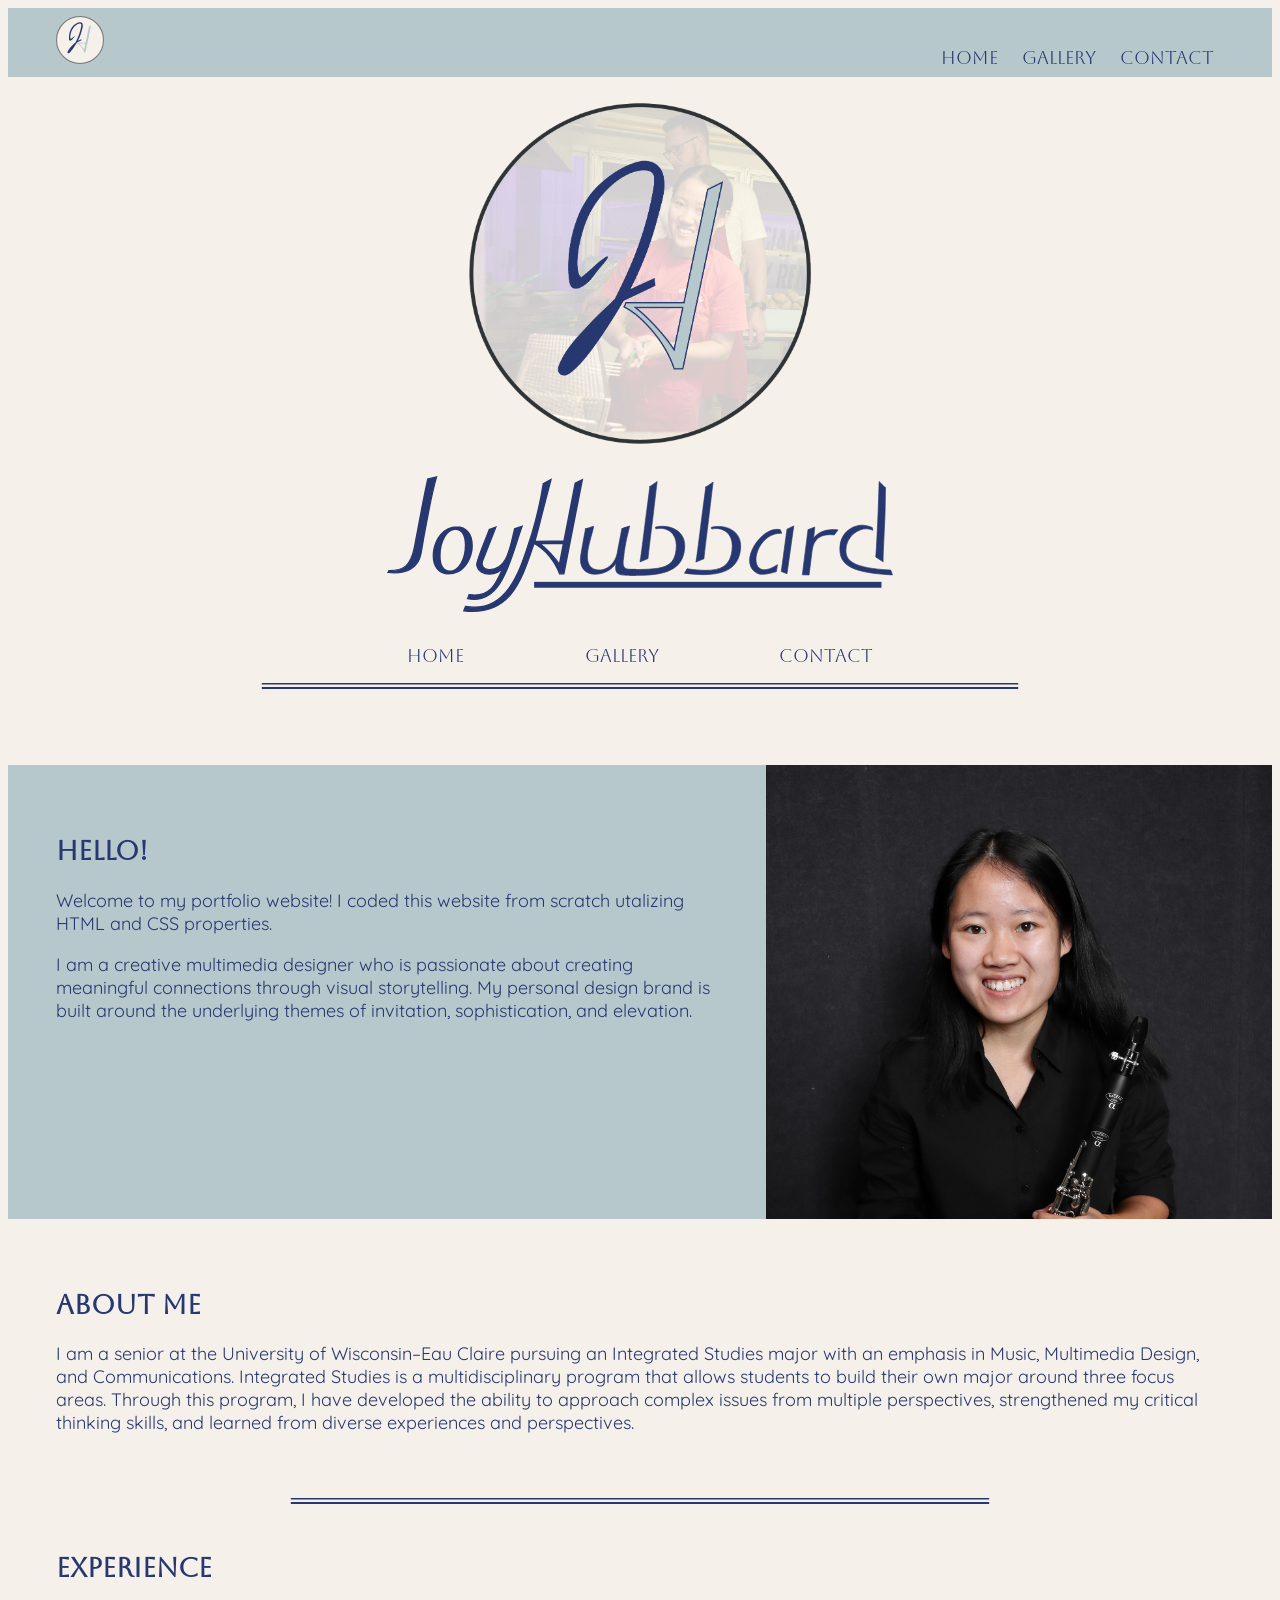
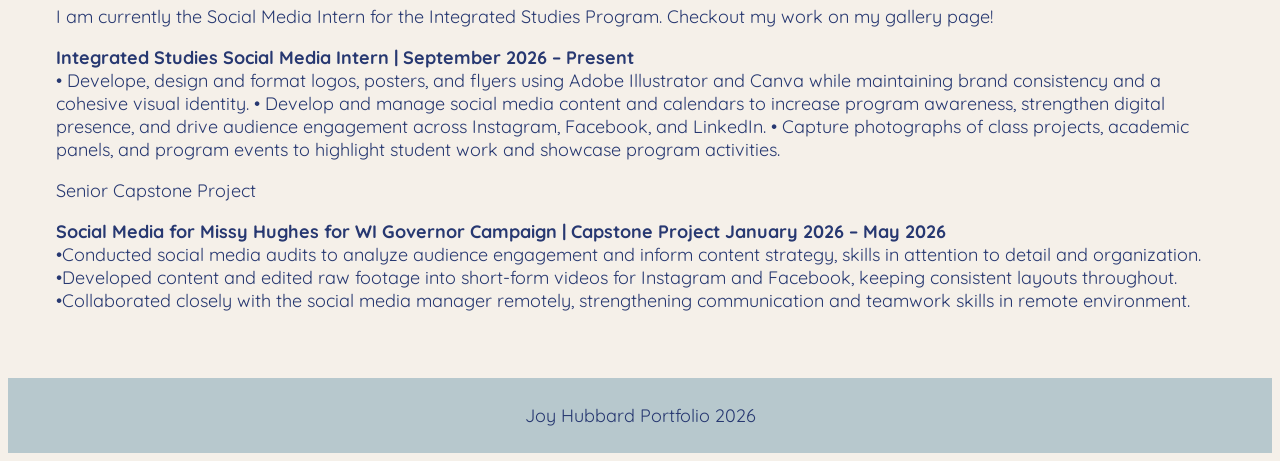
<file: index.html>
<!DOCTYPE html>
<html lang="en">
<head>
    <meta charset="UTF-8">
    <meta name="viewport" content="width=device-width, initial-scale=1.0">
    <title>Joy Hubbard Portfolio</title>

    <link rel="stylesheet" href="styles.css">
    <link rel="preconnect" href="https://fonts.googleapis.com">
<link rel="preconnect" href="https://fonts.gstatic.com" crossorigin>
<link href="https://fonts.googleapis.com/css2?family=Aboreto&display=swap" rel="stylesheet">

 <link rel="preconnect" href="https://fonts.googleapis.com">
<link rel="preconnect" href="https://fonts.gstatic.com" crossorigin>
<link href="https://fonts.googleapis.com/css2?family=Aboreto&family=Quicksand:wght@300..700&display=swap" rel="stylesheet">

<link rel="icon" type="image/png" href="/images/favicon-96x96.png" sizes="96x96">
<link rel="icon" type="image/svg+xml" href="/images/favicon.svg">
<link rel="shortcut icon" href="/images/favicon.ico">
<link rel="apple-touch-icon" sizes="180x180" href="/images/apple-touch-icon.png">
<meta name="apple-mobile-web-app-title" content="JoyH">
<link rel="manifest" href="/images/site.webmanifest">

</head>
<body>
    <header>
        
        
        <img src="images/JH-background.svg" alt="JH logo" class="JH-logo">
        

    <div>
        <nav>
            <a href="index.html">Home</a>
            <a href="gallery.html">Gallery</a>
            <a href="contact.html">Contact</a>
        
        </nav>
    </div>
    
    </header>

    <main>
        <section class="title">
        
            <img src="images/JHlogo-picture.svg" alt="JH logo" class="name2">        

            <img src="images/name-blue.svg" alt="joyhubbard" class="name">

        <nav class="hnav">
            <a href="index.html" class="ah">Home</a>
            <a href="gallery.html" class="ah">Gallery</a>
            <a href="contact.html" class="ah">Contact</a>
        
        </nav>

            <img src="images/lines.svg" alt="lines" class="lines">

        </section>


<div class="grid-container">
    <div class="column">
        <h2>Hello!</h2>
                <p>Welcome to my portfolio website! I coded this website from scratch utalizing HTML and CSS properties.</p>

                <p>I am a creative multimedia designer who is passionate about creating meaningful connections through visual storytelling. My personal design brand is built around the underlying themes of invitation, sophistication, and elevation.</p>
    </div>

    <div class="column2">
         <img src="images/profile-photo.JPG" alt="joyhubbard" class="pfp">
    </div>

</div>

<div class="Aboutme">

    <h2>About me</h2>
     <p>I am a senior at the University of Wisconsin–Eau Claire pursuing an Integrated Studies major with an emphasis in Music, Multimedia Design, and Communications. Integrated Studies is a multidisciplinary program that allows students to build their own major around three focus areas. Through this program, I have developed the ability to approach complex issues from multiple perspectives, strengthened my critical thinking skills, and learned from diverse experiences and perspectives.</p>

    <img src="images/lines.svg" alt="lines" class="lines2">

    <h2>Experience</h2>
    <p>I am currently the Social Media Intern for the Integrated Studies Program. Checkout my work on my gallery page!<p>
        
    <p><strong>Integrated Studies Social Media Intern | September 2026 – Present</strong><br>
        • Develope, design and format logos, posters, and flyers using Adobe Illustrator and Canva while maintaining brand
        consistency and a cohesive visual identity.
        • Develop and manage social media content and calendars to increase program awareness, strengthen
        digital presence, and drive audience engagement across Instagram, Facebook, and LinkedIn.
        • Capture photographs of class projects, academic panels, and program events to highlight student work
        and showcase program activities.
       </p>
        
        <p>Senior Capstone Project</p>

        <p><strong>Social Media for Missy Hughes for WI Governor Campaign | Capstone Project
        January 2026 – May 2026</strong><br>
        •Conducted social media audits to analyze audience engagement and inform content strategy, skills in attention to detail and organization.
        •Developed content and edited raw footage into short-form videos for Instagram and Facebook, keeping consistent layouts throughout.
        •Collaborated closely with the social media manager remotely, strengthening communication and teamwork skills in remote environment. 
        </p>
</div>

    </main>

    <footer>
        <p>Joy Hubbard Portfolio 2026</p>
    </footer>

    
</body>
</html>
</file>
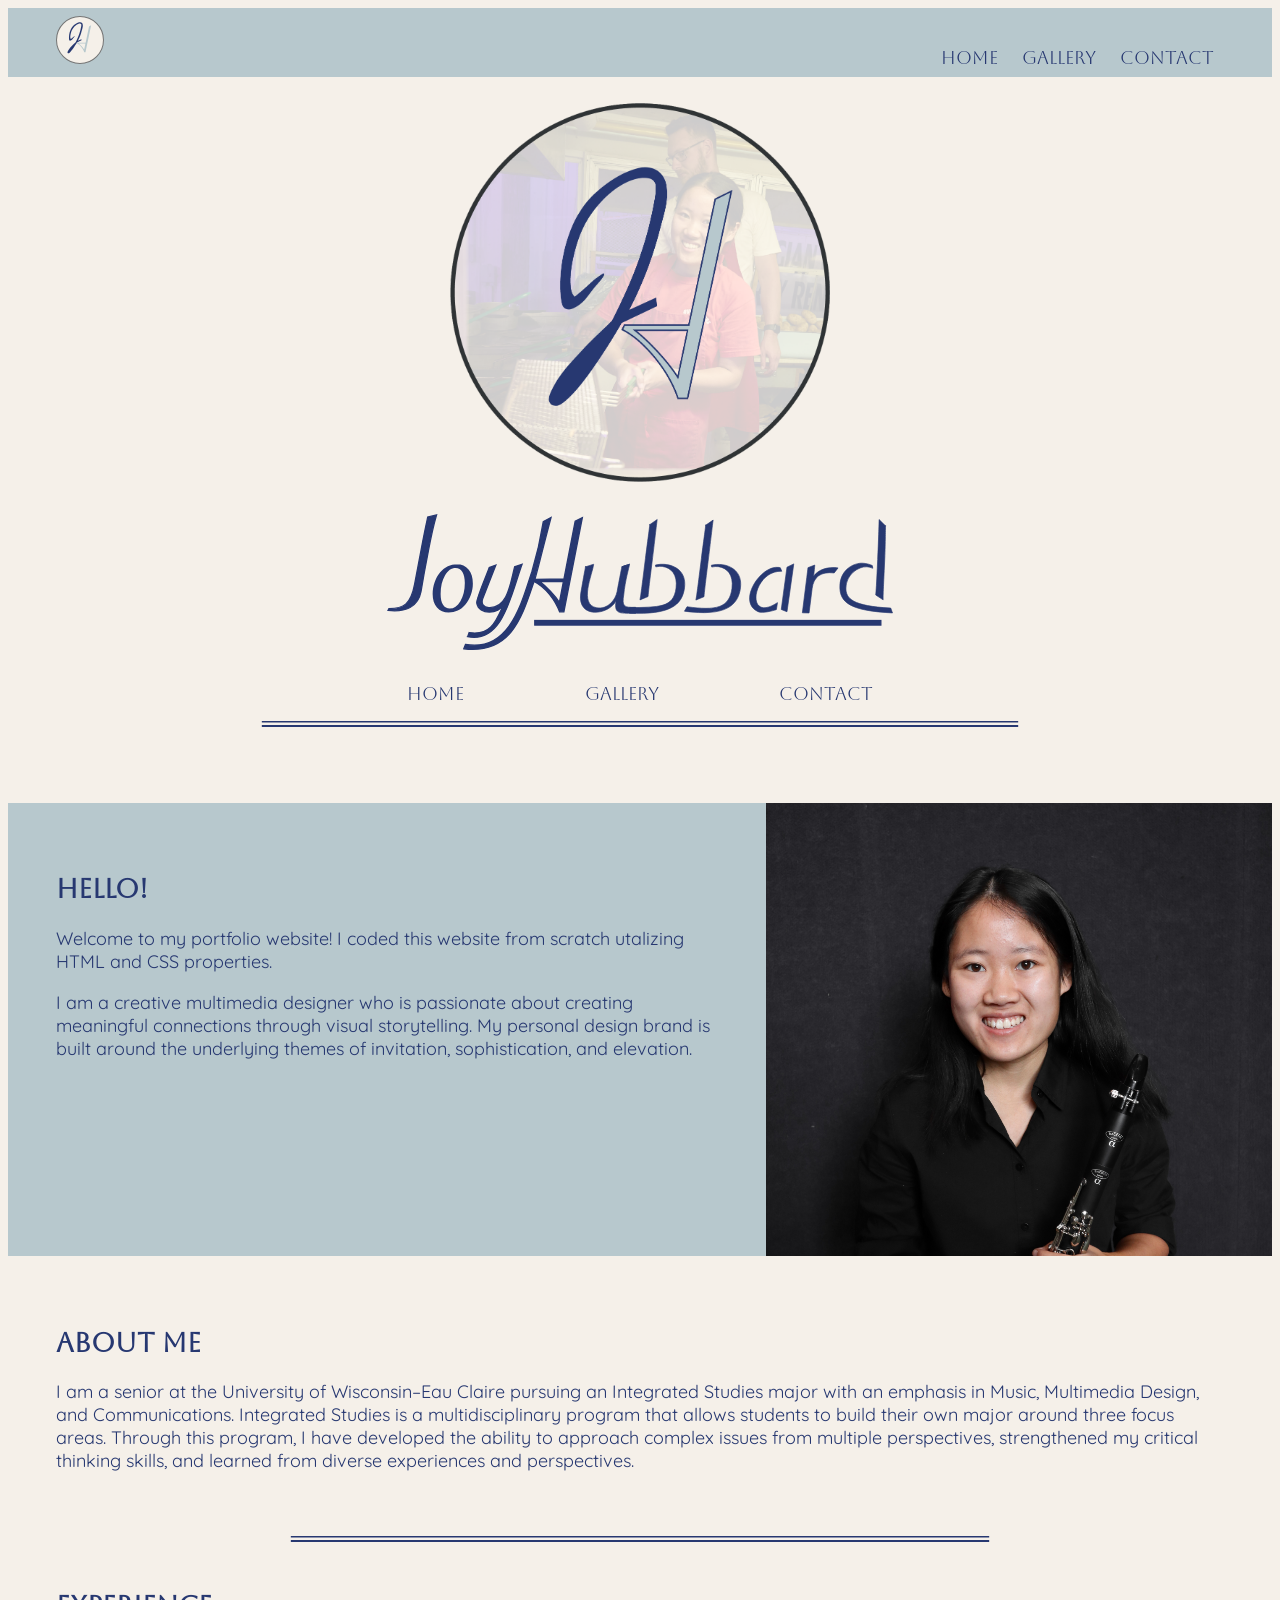
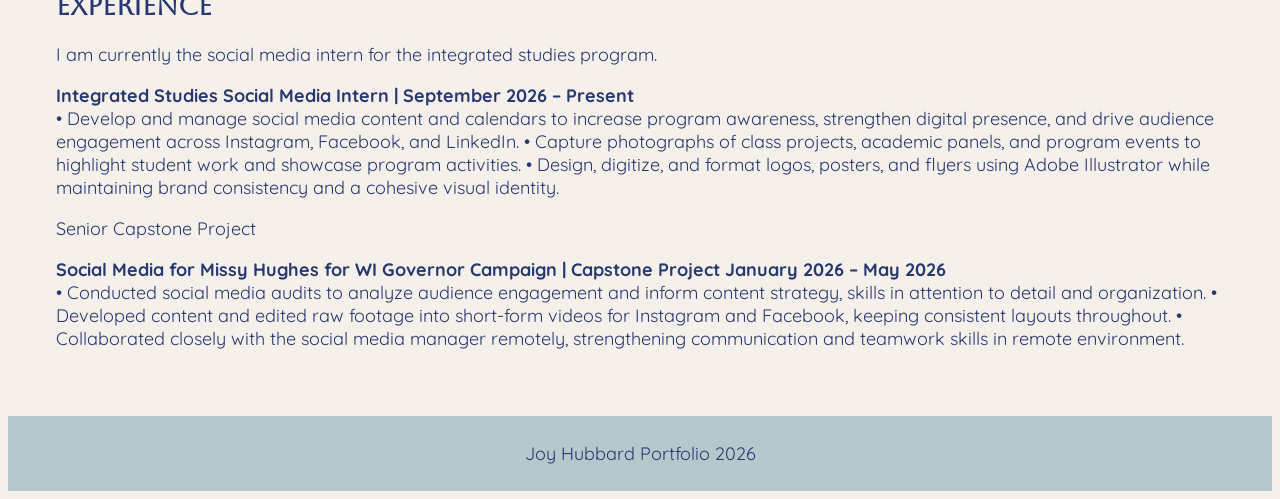
<file: joy-hubbard-portoflio/index.html>
<!DOCTYPE html>
<html lang="en">
<head>
    <meta charset="UTF-8">
    <meta name="viewport" content="width=device-width, initial-scale=1.0">
    <title>Joy Hubbard Portfolio</title>

    <link rel="stylesheet" href="styles.css">
    <link rel="preconnect" href="https://fonts.googleapis.com">
<link rel="preconnect" href="https://fonts.gstatic.com" crossorigin>
<link href="https://fonts.googleapis.com/css2?family=Aboreto&display=swap" rel="stylesheet">

 <link rel="preconnect" href="https://fonts.googleapis.com">
<link rel="preconnect" href="https://fonts.gstatic.com" crossorigin>
<link href="https://fonts.googleapis.com/css2?family=Aboreto&family=Quicksand:wght@300..700&display=swap" rel="stylesheet">

</head>
<body>
    <header>
        
        
        <img src="images/JH-background.svg" alt="JH logo" class="JH-logo">
        

    <div>
        <nav>
            <a href="index.html">Home</a></li>
            <a href="gallery.html">Gallery</a></li>
            <a href="contact.html">Contact</a></li>
        
        </nav></div>
    </header>

    <main>
        <section class="title">
        
            <img src="images/JHlogo-picture.svg" alt="JH logo" class="name2">        

            <img src="images/name-blue.svg" alt="joyhubbard" class="name">

        <nav class="hnav">
            <a href="index.html" class="ah">Home</a></li>
            <a href="gallery.html" class="ah">Gallery</a></li>
            <a href="contact.html" class="ah">Contact</a></li>
        
        </nav>

            <img src="images/lines.svg" alt="lines" class="lines">

        </section>


<div class="grid-container">
    <div class="column">
        <h2>Hello!</h2>
                <p>Welcome to my portfolio website! I coded this website from scratch utalizing HTML and CSS properties.</p>

                <p>I am a creative multimedia designer who is passionate about creating meaningful connections through visual storytelling. My personal design brand is built around the underlying themes of invitation, sophistication, and elevation.</p>
    </div>

    <div class="column2">
         <img src="images/profile-photo.JPG" alt="joyhubbard" class="pfp">
    </div>

</div>

<div class="Aboutme">

    <h2>About me</h2>
     <p>I am a senior at the University of Wisconsin–Eau Claire pursuing an Integrated Studies major with an emphasis in Music, Multimedia Design, and Communications. Integrated Studies is a multidisciplinary program that allows students to build their own major around three focus areas. Through this program, I have developed the ability to approach complex issues from multiple perspectives, strengthened my critical thinking skills, and learned from diverse experiences and perspectives.</p>

    <img src="images/lines.svg" alt="lines" class="lines2">

    <h2>Experience</h2>
    <p>I am currently the social media intern for the integrated studies program.<p>
        
    <p><strong>Integrated Studies Social Media Intern | September 2026 – Present</strong><br>
        • Develop and manage social media content and calendars to increase program awareness, strengthen
        digital presence, and drive audience engagement across Instagram, Facebook, and LinkedIn.
        • Capture photographs of class projects, academic panels, and program events to highlight student work
        and showcase program activities.
        • Design, digitize, and format logos, posters, and flyers using Adobe Illustrator while maintaining brand
        consistency and a cohesive visual identity.</p>
        
        <p>Senior Capstone Project</p>

        <strong>Social Media for Missy Hughes for WI Governor Campaign | Capstone Project
        January 2026 – May 2026</strong><br>
        •	Conducted social media audits to analyze audience engagement and inform content strategy, skills in attention to detail and organization.
        •	Developed content and edited raw footage into short-form videos for Instagram and Facebook, keeping consistent layouts throughout.
        •	Collaborated closely with the social media manager remotely, strengthening communication and teamwork skills in remote environment. 
        </p>
</div>

    </main>

    <footer>
        <p>Joy Hubbard Portfolio 2026</p>
    </footer>

    
</body>
</html>
</file>
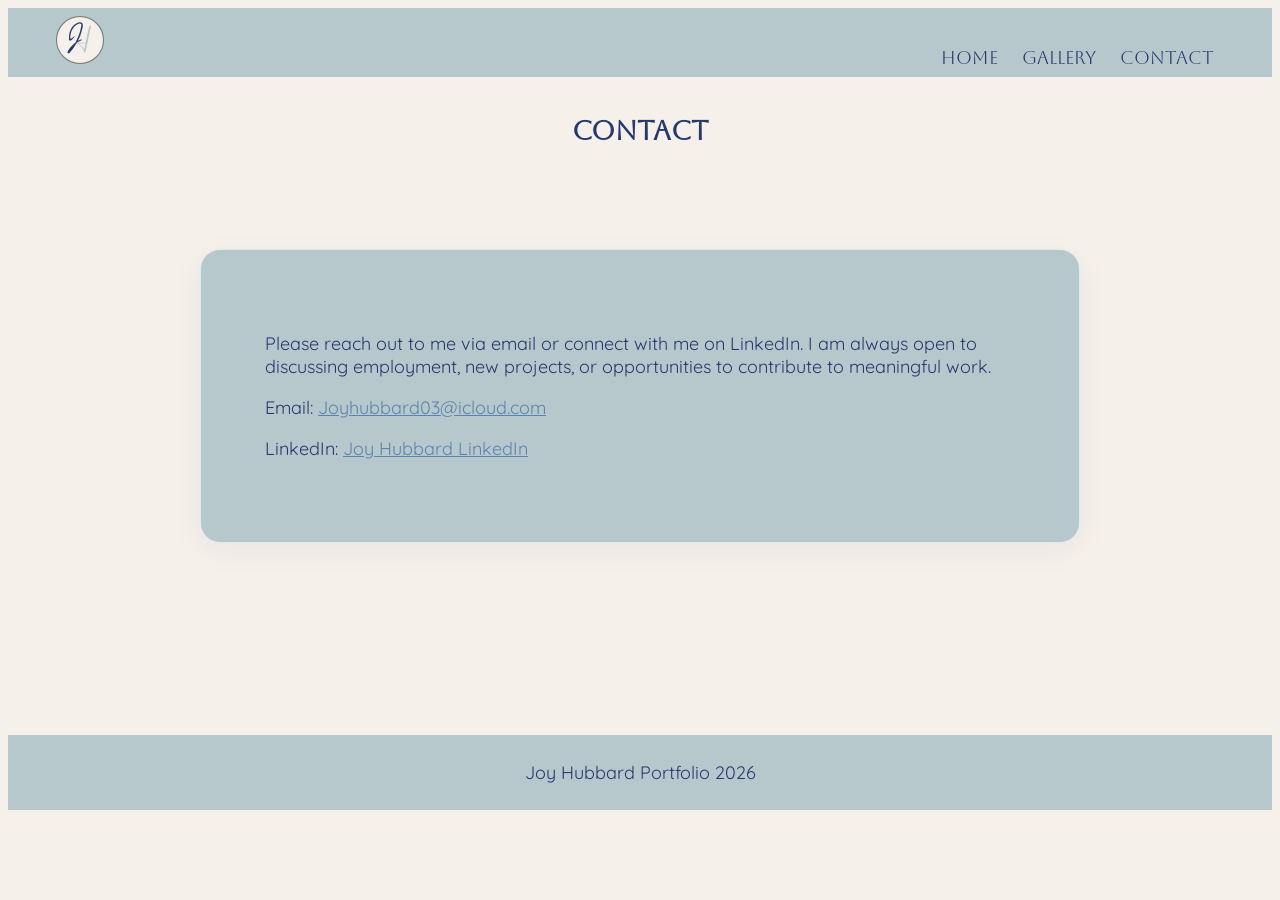
<file: contact.html>
<!DOCTYPE html>
<html lang="en">
<head>
    <meta charset="UTF-8">
    <meta name="viewport" content="width=device-width, initial-scale=1.0">
    <title>Joy Hubbard Contact</title>
    <link rel="stylesheet" href="styles.css">
        <link rel="stylesheet" href="styles.css">
    <link rel="preconnect" href="https://fonts.googleapis.com">
<link rel="preconnect" href="https://fonts.gstatic.com" crossorigin>
<link href="https://fonts.googleapis.com/css2?family=Aboreto&display=swap" rel="stylesheet">

 <link rel="preconnect" href="https://fonts.googleapis.com">
<link rel="preconnect" href="https://fonts.gstatic.com" crossorigin>
<link href="https://fonts.googleapis.com/css2?family=Aboreto&family=Quicksand:wght@300..700&display=swap" rel="stylesheet">

<link rel="icon" type="image/png" href="/images/favicon-96x96.png" sizes="96x96">
<link rel="icon" type="image/svg+xml" href="/images/favicon.svg">
<link rel="shortcut icon" href="/images/favicon.ico">
<link rel="apple-touch-icon" sizes="180x180" href="/images/apple-touch-icon.png">
<meta name="apple-mobile-web-app-title" content="JoyH">
<link rel="manifest" href="/images/site.webmanifest">

</head>
<body>
    <header>
        
        <img src="images/JH-background.svg" alt="JH logo" class="JH-logo">
        

    <div>
        <nav>
            <a href="index.html">Home</a>
            <a href="gallery.html">Gallery</a>
            <a href="contact.html">Contact</a>
        
        </nav></div>
    </header>

    <main>
        <section class="title2">
            <h2>Contact</h2>
        </section>

        <div class="contactintro">
            <p>Please reach out to me via email or connect with me on LinkedIn. I am always open to discussing employment, new projects, or opportunities to contribute to meaningful work.</p>

            <p>Email: <a  href="mailto:joyhubbard03@icloud.com">Joyhubbard03@icloud.com</a></p>

            <p>LinkedIn: <a href="https://www.linkedin.com/in/joy-hubbard-66bbaa407/?isSelfProfile=true" target="_blank" rel="noopener noreferrer">Joy Hubbard LinkedIn</a></p>
        </div>


    </main>

  <footer>
        <p>Joy Hubbard Portfolio 2026</p>
    </footer>

</body>
</html>
</file>
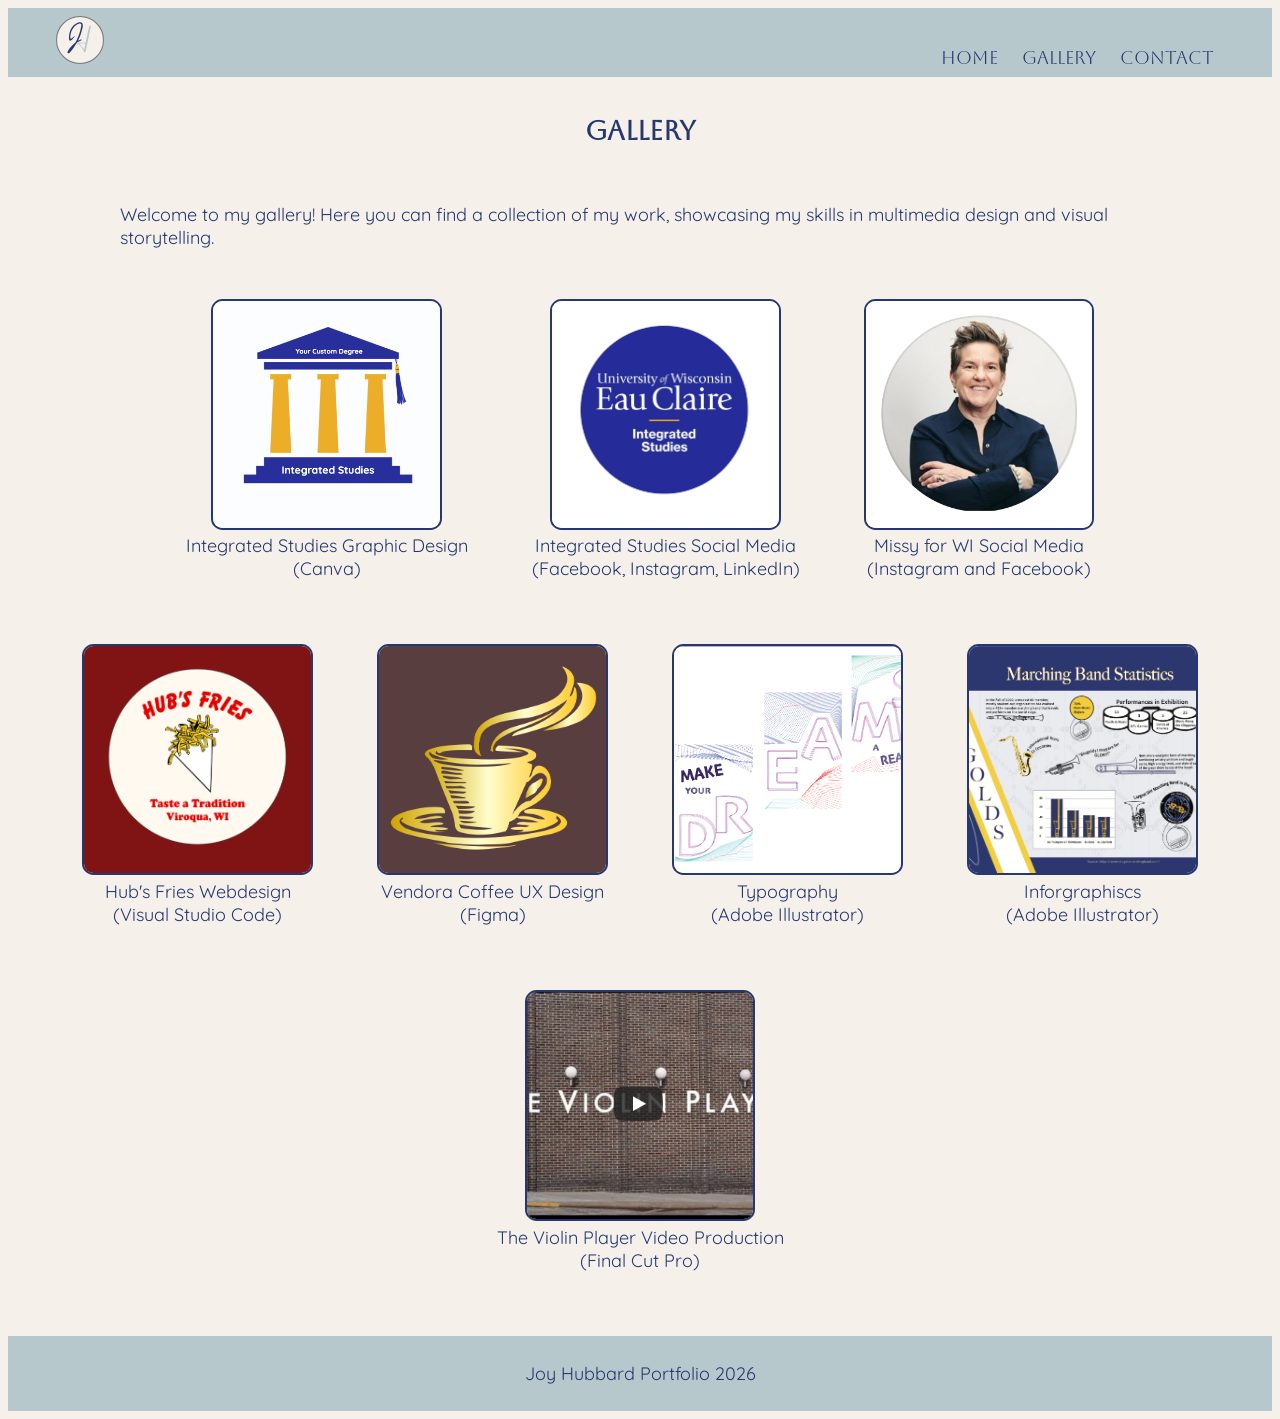
<file: gallery.html>
<!DOCTYPE html>
<html lang="en">
<head>
    <meta charset="UTF-8">
    <meta name="viewport" content="width=device-width, initial-scale=1.0">
    <title>Joy Hubbard Gallery</title>
    <link rel="stylesheet" href="styles.css">
        <link rel="stylesheet" href="styles.css">
    <link rel="preconnect" href="https://fonts.googleapis.com">
<link rel="preconnect" href="https://fonts.gstatic.com" crossorigin>
<link href="https://fonts.googleapis.com/css2?family=Aboreto&display=swap" rel="stylesheet">

 <link rel="preconnect" href="https://fonts.googleapis.com">
<link rel="preconnect" href="https://fonts.gstatic.com" crossorigin>
<link href="https://fonts.googleapis.com/css2?family=Aboreto&family=Quicksand:wght@300..700&display=swap" rel="stylesheet">

<link rel="icon" type="image/png" href="/images/favicon-96x96.png" sizes="96x96">
<link rel="icon" type="image/svg+xml" href="/images/favicon.svg">
<link rel="shortcut icon" href="/images/favicon.ico">
<link rel="apple-touch-icon" sizes="180x180" href="/images/apple-touch-icon.png">
<meta name="apple-mobile-web-app-title" content="JoyH">
<link rel="manifest" href="/images/site.webmanifest">

</head>
<body>
    <header>
        
        <img src="images/JH-background.svg" alt="JH logo" class="JH-logo">
        

    <div>
        <nav>
            <a href="index.html">Home</a>
            <a href="gallery.html">Gallery</a>
            <a href="contact.html">Contact</a>
        
        </nav></div>
    </header>

    <main>
        <section class="title2">
            <h2>Gallery</h2>
        </section>
        
        <div class="galintro">
            <p>Welcome to my gallery! Here you can find a collection of my work, showcasing my skills in multimedia design and visual storytelling.</p> 
        </div>    
             
            <div class="projects-gallery">

                <a href="ITS_posters.pdf" target="_blank" rel="noopener noreferrer"><figure><img src="images/ITSphoto.png" alt="ITS Logo"><figcaption>Integrated Studies Graphic Design<br>(Canva)</figcaption></figure></a> 

                 <a href="https://www.facebook.com/people/Integrated-Studies-UW-Eau-Claire/61578040850818/" target="_blank" rel="noopener noreferrer"><figure><img src="images/its-pfp.png" alt="ITS ITS-pfp"><figcaption>Integrated Studies Social Media <br>(Facebook, Instagram, LinkedIn)</figcaption></figure></a>   

                    <a href="https://www.instagram.com/missyforwi/" target="_blank" rel="noopener noreferrer"><figure><img src="images/missyphoto.png" alt="Missy Photo"><figcaption>Missy for WI Social Media <br>(Instagram and Facebook)</figcaption></figure></a>   

                    <a href="https://joyhubbard.github.io/Hubbard-final-project" target="_blank" rel="noopener noreferrer"><figure><img src="images/Hubs-Fries-photo.png" alt="Hub's FriesLogo"><figcaption>Hub's Fries Webdesign<br>(Visual Studio Code)</figcaption></figure></a>

                <a href="VendoraCoffee_small.pdf" target="_blank" rel="noopener noreferrer"><figure><img src="images/Vandora_Image.png" alt="Vandora Coffee Logo"><figcaption>Vendora Coffee UX Design<br>(Figma)</figcaption></figure>
                </a>

                 <a href="Typography_small.pdf" target="_blank" rel="noopener noreferrer"><figure><img src="images/make-your-dreams-logo.png" alt="Make your dreams logo"><figcaption>Typography<br>(Adobe Illustrator)</figcaption></figure></a>

                <a href="Infographics.pdf" target="_blank" rel="noopener noreferrer"><figure><img src="images/bmbstats_logo.png" alt="BMB Inforgraphics"><figcaption>Inforgraphiscs<br>(Adobe Illustrator)</figcaption></figure></a>

                <a href="https://youtu.be/MJODkacEpGQ?si=hkRH7mrrcjYS8Or1" target="_blank" rel="noopener noreferrer"><figure><img src="images/violin-logo.png" alt="Violin Logo"><figcaption>The Violin Player Video Production<br>(Final Cut Pro)</figcaption></figure></a>
            </div>


    </main>

  <footer>
        <p>Joy Hubbard Portfolio 2026</p>
    </footer>

</body>
</html>
</file>
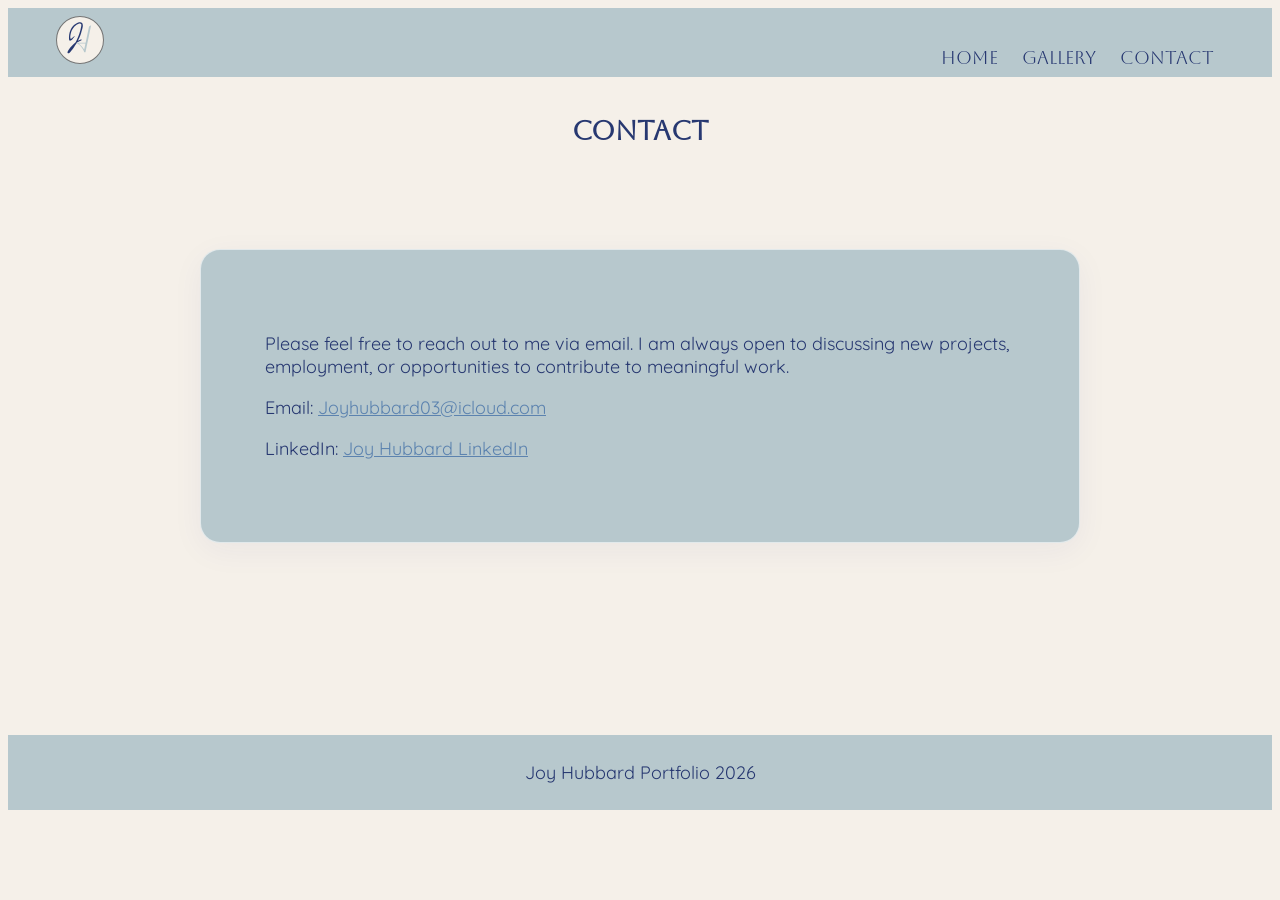
<file: joy-hubbard-portoflio/contact.html>
<!DOCTYPE html>
<html lang="en">
<head>
    <meta charset="UTF-8">
    <meta name="viewport" content="width=device-width, initial-scale=1.0">
    <title>Joy Hubbard Contact</title>
    <link rel="stylesheet" href="styles.css">
        <link rel="stylesheet" href="styles.css">
    <link rel="preconnect" href="https://fonts.googleapis.com">
<link rel="preconnect" href="https://fonts.gstatic.com" crossorigin>
<link href="https://fonts.googleapis.com/css2?family=Aboreto&display=swap" rel="stylesheet">

 <link rel="preconnect" href="https://fonts.googleapis.com">
<link rel="preconnect" href="https://fonts.gstatic.com" crossorigin>
<link href="https://fonts.googleapis.com/css2?family=Aboreto&family=Quicksand:wght@300..700&display=swap" rel="stylesheet">

</head>
<body>
    <header>
        
        <img src="images/JH-background.svg" alt="JH logo" class="JH-logo">
        

    <div>
        <nav>
            <a href="index.html">Home</a></li>
            <a href="gallery.html">Gallery</a></li>
            <a href="contact.html">Contact</a></li>
        
        </nav></div>
    </header>

    <main>
        <section class="title2">
            <h2>Contact</h2>
        </section>

        <div class="contactintro">
            <p>Please feel free to reach out to me via email. I am always open to discussing new projects, employment, or opportunities to contribute to meaningful work.</p>

            <p>Email: <a  href="mailto:joyhubbard03@icloud.com">Joyhubbard03@icloud.com</a></p>

            <p>LinkedIn: <a href="https://www.linkedin.com/in/joy-hubbard-66bbaa407/?isSelfProfile=true">Joy Hubbard LinkedIn</a></p>
        </div>


    </main>

  <footer>
        <p>Joy Hubbard Portfolio 2026</p>
    </footer>

</body>
</html>
</file>
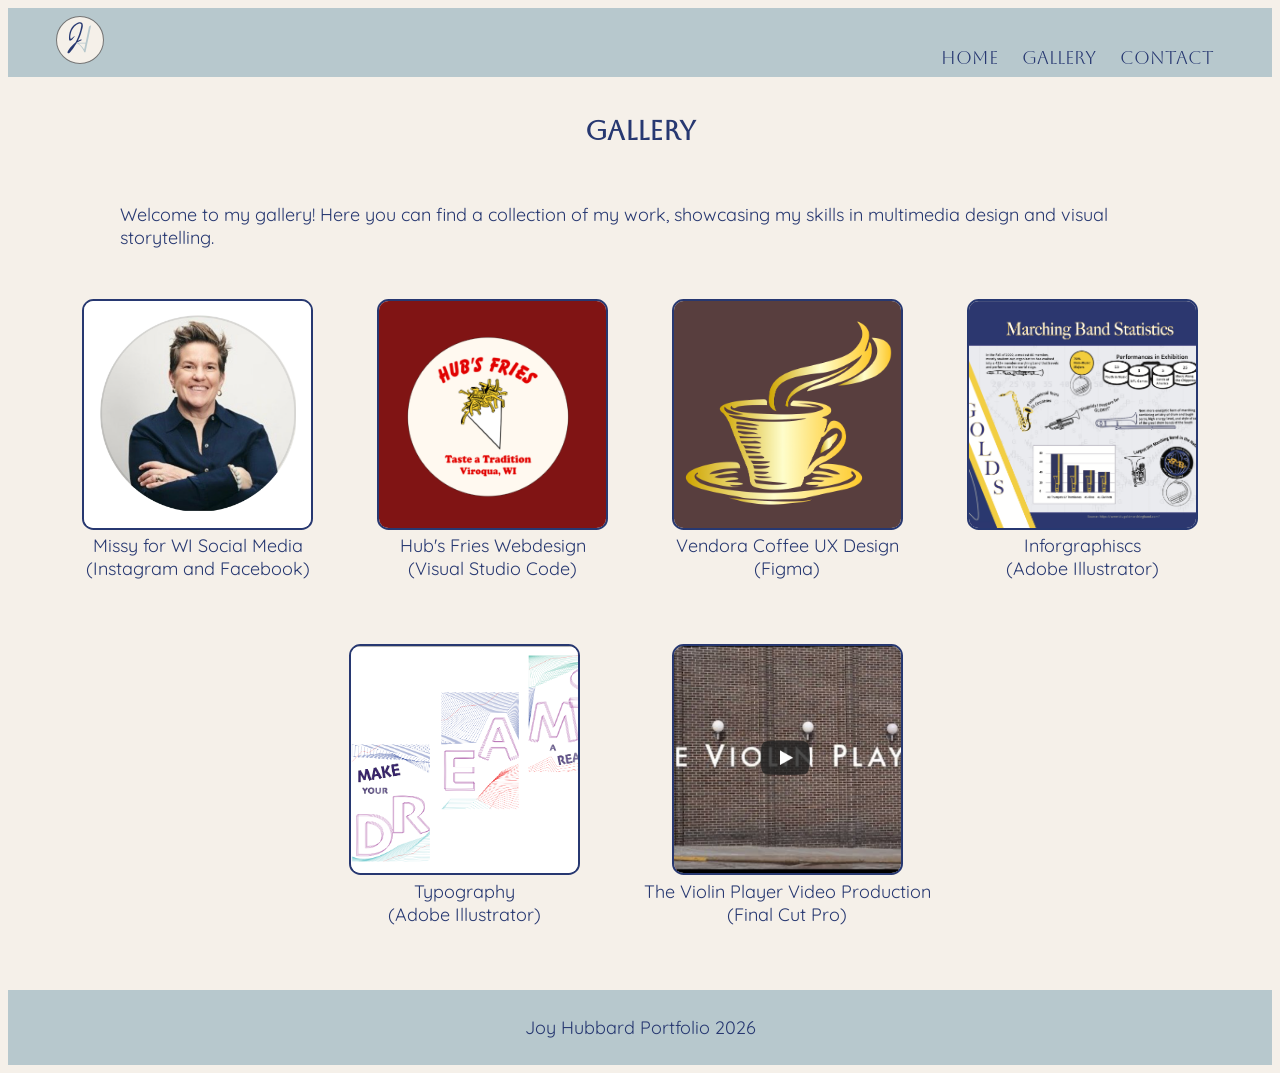
<file: joy-hubbard-portoflio/gallery.html>
<!DOCTYPE html>
<html lang="en">
<head>
    <meta charset="UTF-8">
    <meta name="viewport" content="width=device-width, initial-scale=1.0">
    <title>Joy Hubbard Gallery</title>
    <link rel="stylesheet" href="styles.css">
        <link rel="stylesheet" href="styles.css">
    <link rel="preconnect" href="https://fonts.googleapis.com">
<link rel="preconnect" href="https://fonts.gstatic.com" crossorigin>
<link href="https://fonts.googleapis.com/css2?family=Aboreto&display=swap" rel="stylesheet">

 <link rel="preconnect" href="https://fonts.googleapis.com">
<link rel="preconnect" href="https://fonts.gstatic.com" crossorigin>
<link href="https://fonts.googleapis.com/css2?family=Aboreto&family=Quicksand:wght@300..700&display=swap" rel="stylesheet">

</head>
<body>
    <header>
        
        <img src="images/JH-background.svg" alt="JH logo" class="JH-logo">
        

    <div>
        <nav>
            <a href="index.html">Home</a></li>
            <a href="gallery.html">Gallery</a></li>
            <a href="contact.html">Contact</a></li>
        
        </nav></div>
    </header>

    <main>
        <section class="title2">
            <h2>Gallery</h2>
        </section>
        
        <div class="galintro">
            <p>Welcome to my gallery! Here you can find a collection of my work, showcasing my skills in multimedia design and visual storytelling.</p> 
        </div>    
             
            <div class="projects-gallery">

                    <a href="https://www.instagram.com/missyforwi/"><figure><img src="images/missyphoto.png" alt="Missy Photo"><figcaption>Missy for WI Social Media <br>(Instagram and Facebook)</figcaption></figure></a>   

                    <a href="https://joyhubbard.github.io/Hubbard-final-project"><figure><img src="images/Hubs-Fries-photo.png" alt="Hub's FriesLogo"><figcaption>Hub's Fries Webdesign<br>(Visual Studio Code)</figcaption></figure></a>

                <a href="Vendora-Coffee.pdf"><figure><img src="images/Vandora_Image.png" alt="Vandora Coffee Logo"><figcaption>Vendora Coffee UX Design<br>(Figma)</figcaption></figure>
                </a>

                <a href="Inforgraphics BMB Stats (Adobe Illustrator).pdf"><figure><img src="images/bmbstats_logo.png" alt="BMB Inforgraphics"><figcaption>Inforgraphiscs<br>(Adobe Illustrator)</figcaption></figure></a>

                <a href="Typography.pdf"><figure><img src="images/make-your-dreams-logo.png" alt="Make your dreams logo"><figcaption>Typography<br>(Adobe Illustrator)</figcaption></figure></a>

                <a href="https://youtu.be/MJODkacEpGQ?si=hkRH7mrrcjYS8Or1"><figure><img src="images/violin-logo.png" alt="Violin Logo"><figcaption>The Violin Player Video Production<br>(Final Cut Pro)</figcaption></figure></a>
            </div>


    </main>

  <footer>
        <p>Joy Hubbard Portfolio 2026</p>
    </footer>

</body>
</html>
</file>
<file: styles.css>
header{

    background-color: #b7c8cd;
    padding: .5rem;
    padding-right: 3rem;
    padding-left: 3rem;

    display: flex;
    align-items: baseline;
    justify-content: space-between;}


.JH-logo{width: 3rem;}

nav a{color:#273871;
  text-decoration: none;
  margin:.6rem;
  font-family: "Aboreto", system-ui;
  font-weight: 400;
  font-style: normal;
}
h2{font-family: "Aboreto", system-ui;
  font-weight: 800;}

nav a:hover{color: #2b85c2;
  text-decoration:underline;}


body{
      font-family: "Quicksand", sans-serif;
    background-color: #f5f0e9;
font-size: large;}

main{
    background-color: #f5f0e9;
}

footer{

    background-color: #b7c8cd;
    padding: .5rem;
    text-align: center;
    color: #273871;
}

.title{background-color: #f5f0e9;
padding-top: 1.6rem;
padding-bottom: 2cm;}

/* HOME PAGE */

        .grid-container {
        display: grid;
        /* Creates two columns of exactly equal width */
        grid-template-columns: 1.5fr 1fr; 
        margin-bottom: 0rem;
        
        /* gap: 20px; */
        /* Optional: Adds space between the columns */;}

        .column{
        /* Gives a visible boundary to see the equal heights */
        background-color:#b7c8cd; 
        padding: 3rem;
        color: #273871;}

        .column2{padding: 0;}

        .pfp{width: 100%;
        height: 100%;
        object-fit: cover; /* Crops the image to fill the space without stretching */
        object-position: top; /* Centers the crop (can change to top, bottom, etc.) */
        display: block;  /* Removes default inline bottom spacing */
        }

        .pfp{height: 12cm;}



.name{
display: block;
  margin-left: auto;
  margin-right: auto;
  /* Optional: keeps the image from overflowing on small screens */
  max-width: 40%; 
  height: auto;
margin-bottom: 2rem;}

.name2{
display: block;
  margin-left: auto;
  margin-right: auto;
  /* Optional: keeps the image from overflowing on small screens */
  max-width: 27%; 
  height: auto;
margin-bottom: 2rem;
}

.hnav{text-align: center;
margin-top: 1rem;
margin-bottom: 0rem;}  

.ah{padding: 0 3rem;}

  .lines{width: 60%;display: block;
  margin-left: auto;
  margin-right: auto;
  margin-top:1rem;
  margin-bottom: 0rem;
}

.lines2{width: 60%;display: block;
  margin-left: auto;
  margin-right: auto;
  margin-top:4rem;
  margin-bottom: 3rem;
}

.Aboutme{
padding: 3rem;
color:#273871;}

/* gallery page */

.title2{background-color:#f5f0e9;
padding: 1rem 6rem 1rem 6rem;
text-align: center;
color: #273871;}

.galintro{padding-left: 7rem;
    padding-right: 7rem;
    color: #273871;}

.projects-gallery img{width: 6cm; height: 6cm; object-fit: cover;
border-radius: 5%;
    border-color: #273871;
    border: 2px solid;}
.projects-gallery figure{margin: 2rem;
    display: flex;
    flex-direction: column;
    align-items: center;}
    
.projects-gallery{display: flex;
flex-wrap: wrap;
justify-content: center;
padding-bottom: 2rem;
margin: 0rem 2rem;
}

.projects-gallery a{text-align: center;
    text-decoration: none;
    color: #273871;}

    .projects-gallery a:hover{text-decoration: underline;
    color: #7298be;}
figcaption{margin-top: .3rem;}


/* Contact */

.contactintro{
    color:#273871;
    padding: 4rem;
    margin: 4rem 12rem 12rem 12rem;
    background-color: #b7c8cd;
  /* Semi-transparent background */

  border-radius: 20px;
  
  /* The magic blur effect */
  backdrop-filter: blur(12px); 
  -webkit-backdrop-filter: blur(12px); 
  
  /* Subtle border that catches the light */
  border: 1px solid rgba(255, 255, 255, 0.6); 
  box-shadow: 0 8px 32px 0 rgba(31, 38, 135, 0.05);}

a{color: #5c83af;}
a:hover{color: #2b85c2;}

@media (max-width: 678px) {

  .grid-container {
    grid-template-columns: 1fr;
    margin-bottom: 0rem;
  }
.contactintro{
    padding: 1rem;
    margin: 1rem;}

  .galintro{padding-left: 3rem;
    padding-right: 3rem;}
header{

    padding-right: 1rem;
    padding-left: 1rem;
        display: flex;
    align-items: baseline;
    justify-content: space-between;}

    .ah{padding: 0 0rem;}

    nav a{color:#273871;
  text-decoration: none;
  margin: .1rem;
  
  }}
</file>
<file: joy-hubbard-portoflio/styles.css>
header{

    background-color: #b7c8cd;
    padding: .5rem;
    padding-right: 3rem;
    padding-left: 3rem;

    display: flex;
    align-items: baseline;
    justify-content: space-between;}


.JH-logo{width: 3rem;}

nav a{color:#273871;
  text-decoration: none;
margin:.6rem;
  font-family: "Aboreto", system-ui;
  font-weight: 400;
  font-style: normal;
}
h2{font-family: "Aboreto", system-ui;
  font-weight: 800;}

nav a:hover{color: #2b85c2;
  text-decoration:underline;}


body{
      font-family: "Quicksand", sans-serif;
    background-color: #f5f0e9;
font-size: large;}

main{
    background-color: #f5f0e9;
}

footer{

    background-color: #b7c8cd;
    padding: .5rem;
    text-align: center;
    color: #273871;
}

.title{background-color: #f5f0e9;
padding-top: 1.6rem;
padding-bottom: 2cm;}

/* HOME PAGE */

        .grid-container {
        display: grid;
        /* Creates two columns of exactly equal width */
        grid-template-columns: 1.5fr 1fr; 
        margin-bottom: 0rem;
        
        /* gap: 20px; */
        /* Optional: Adds space between the columns */;}

        .column{
        /* Gives a visible boundary to see the equal heights */
        background-color:#b7c8cd; 
        padding: 3rem;
        color: #273871;}

        .column2{padding: 0;}

        .pfp{width: 100%;
        height: 100%;
        object-fit: cover; /* Crops the image to fill the space without stretching */
        object-position: top; /* Centers the crop (can change to top, bottom, etc.) */
        display: block;  /* Removes default inline bottom spacing */
        }

        .pfp{height: 12cm;}



.name{
display: block;
  margin-left: auto;
  margin-right: auto;
  /* Optional: keeps the image from overflowing on small screens */
  max-width: 40%; 
  height: auto;
margin-bottom: 2rem;}

.name2{
display: block;
  margin-left: auto;
  margin-right: auto;
  /* Optional: keeps the image from overflowing on small screens */
  max-width: 30%; 
  height: auto;
margin-bottom: 2rem;
}

.hnav{text-align: center;
margin-top: 1rem;
margin-bottom: 0rem;}  

.ah{padding: 0 3rem;}

  .lines{width: 60%;display: block;
  margin-left: auto;
  margin-right: auto;
  margin-top:1rem;
  margin-bottom: 0rem;
}

.lines2{width: 60%;display: block;
  margin-left: auto;
  margin-right: auto;
  margin-top:4rem;
  margin-bottom: 3rem;
}

.Aboutme{
padding: 3rem;
color:#273871;}

/* gallery page */

.title2{background-color:#f5f0e9;
padding: 1rem 6rem 1rem 6rem;
text-align: center;
color: #273871;}

.galintro{padding-left: 7rem;
    padding-right: 7rem;
    color: #273871;}

.projects-gallery img{width: 6cm; height: 6cm; object-fit: cover;
border-radius: 5%;
    border-color: #273871;
    border: 2px solid;}
.projects-gallery figure{margin: 2rem;
    display: flex;
    flex-direction: column;
    align-items: center;}
    
.projects-gallery{display: flex;
flex-wrap: wrap;
justify-content: center;
padding-bottom: 2rem;
margin: 0rem 2rem;
}

.projects-gallery a{text-align: center;
    text-decoration: none;
    color: #273871;}

    .projects-gallery a:hover{text-decoration: underline;
    color: #7298be;}
figcaption{margin-top: .3rem;}


/* Contact */

.contactintro{
    color:#273871;
    padding: 4rem;
    margin: 4rem 12rem 12rem 12rem;
    background-color: #b7c8cd;
  /* Semi-transparent background */

  border-radius: 20px;
  
  /* The magic blur effect */
  backdrop-filter: blur(12px); 
  -webkit-backdrop-filter: blur(12px); 
  
  /* Subtle border that catches the light */
  border: 1px solid rgba(255, 255, 255, 0.6); 
  box-shadow: 0 8px 32px 0 rgba(31, 38, 135, 0.05);}

a{color: #5c83af;}
a:hover{color: #2b85c2;}

@media (max-width: 678px) {

  .grid-container {
    grid-template-columns: 1fr;
    margin-bottom: 0rem;
  }
.contactintro{
    padding: 2rem;
    margin: 3rem;}

  .galintro{padding-left: 3rem;
    padding-right: 3rem;}
  
  }
</file>
